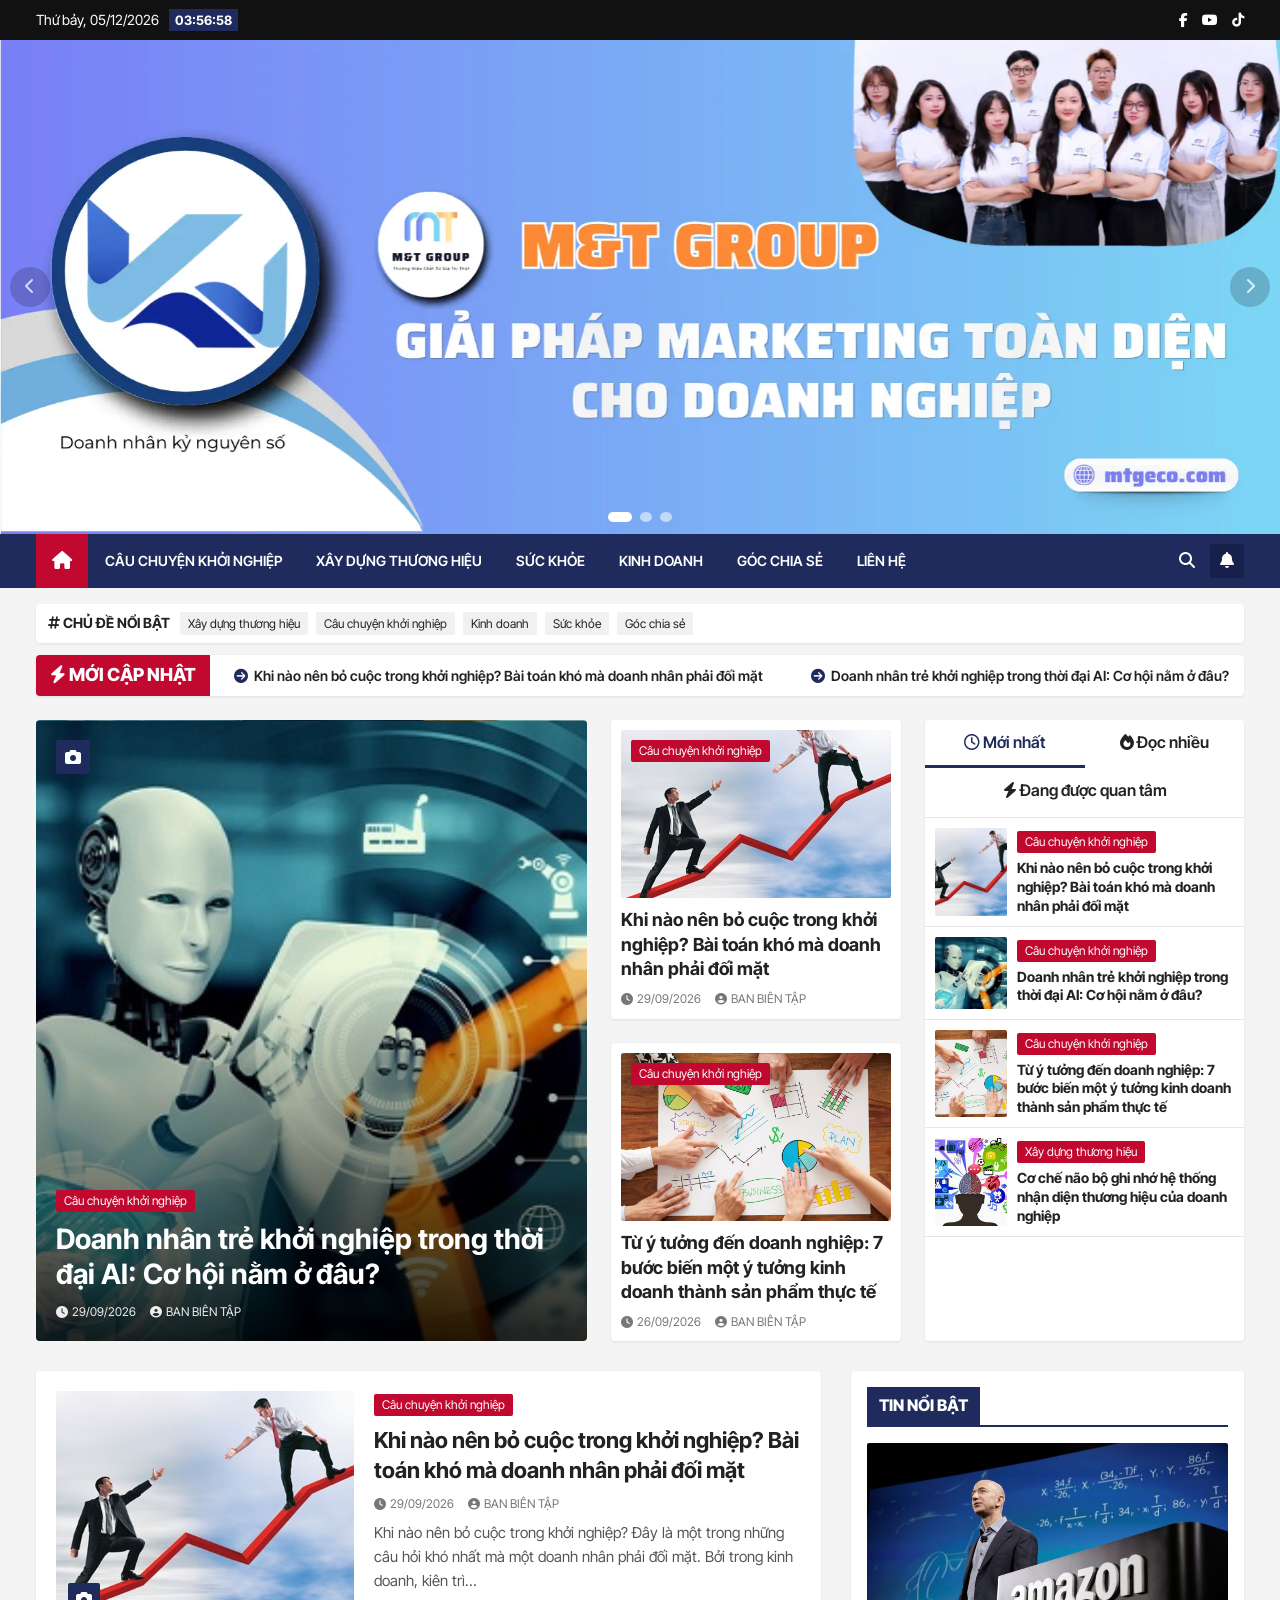
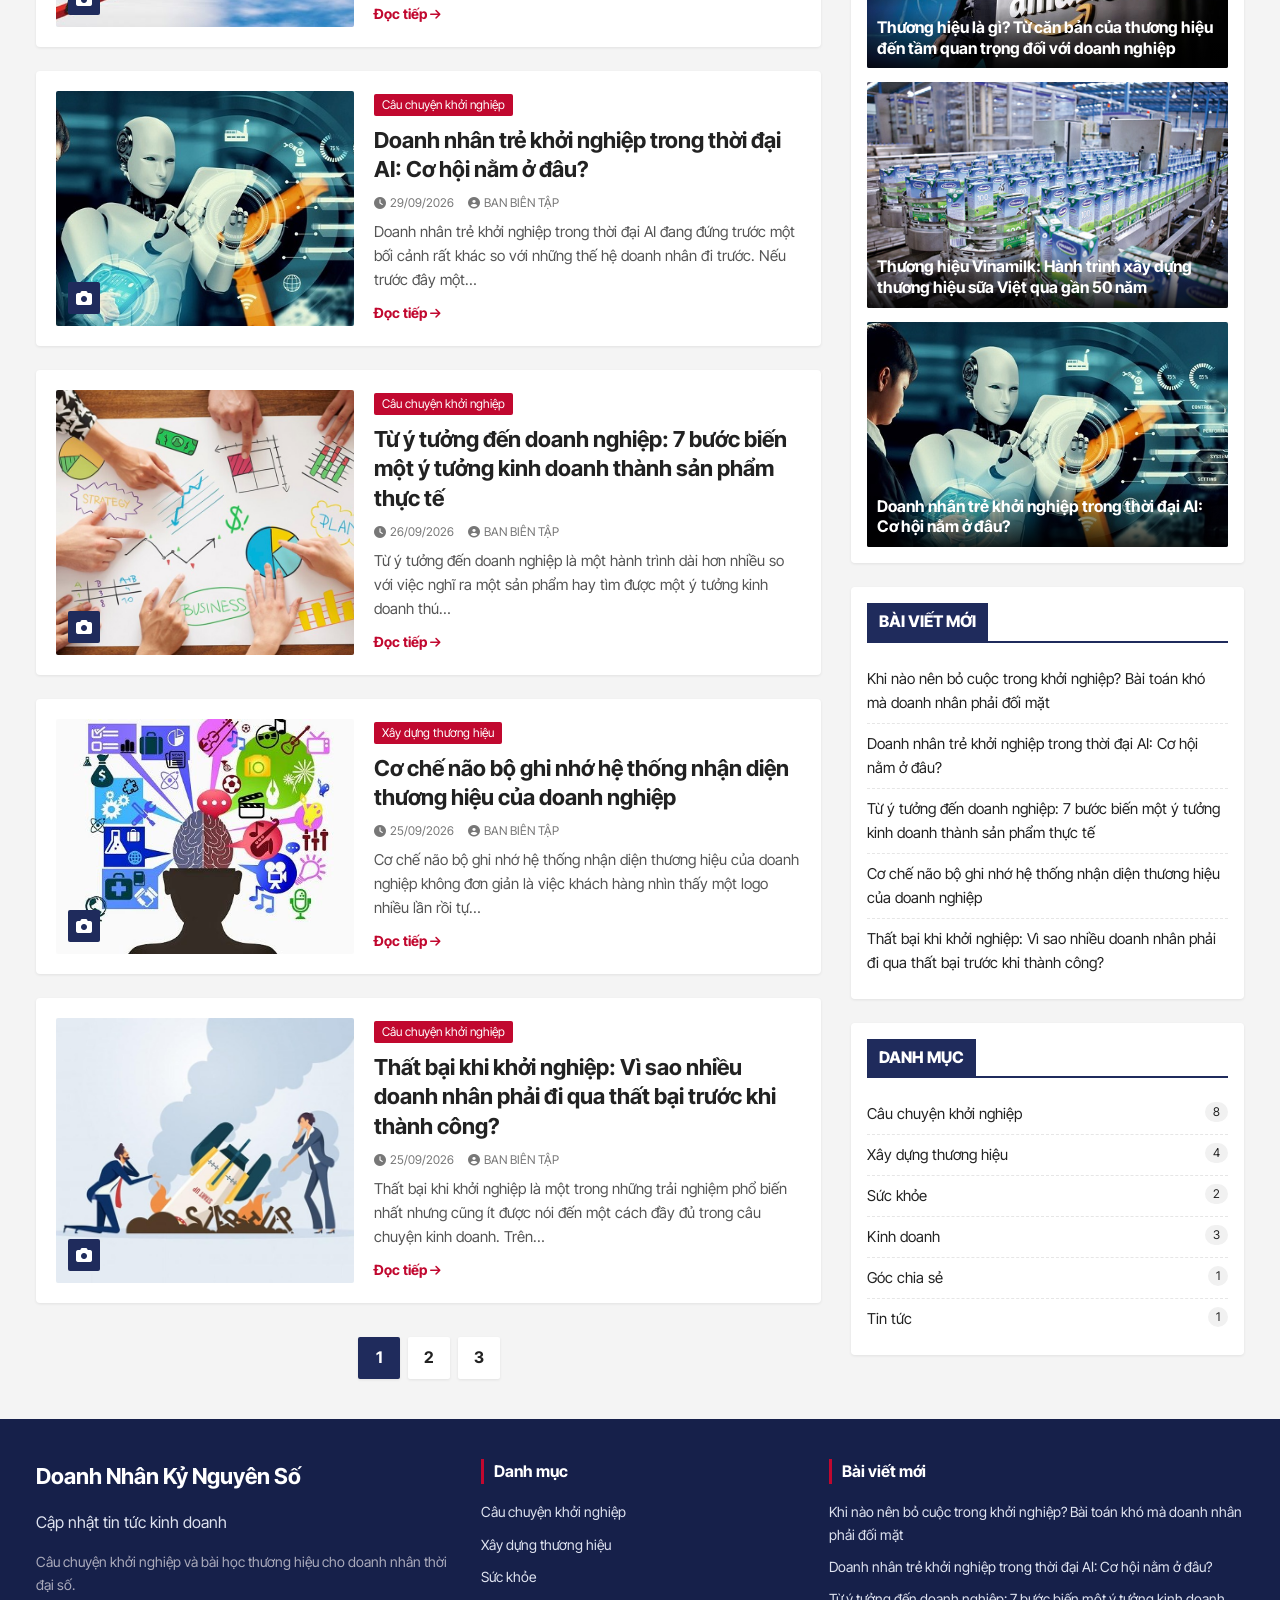
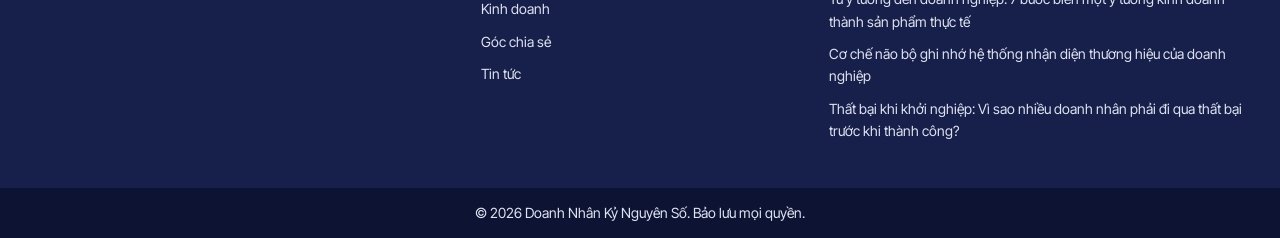
<file: index.html>
<!doctype html>
<html lang="vi">
<head>
  <meta charset="utf-8">
  <meta name="viewport" content="width=device-width, initial-scale=1">
  <title>Doanh Nhân Kỷ Nguyên Số</title>
  <meta name="description" content="Doanh Nhân Kỷ Nguyên Số – Cập nhật tin tức kinh doanh, câu chuyện khởi nghiệp, xây dựng thương hiệu.">
  <link rel="preconnect" href="https://fonts.googleapis.com">
  <link href="https://fonts.googleapis.com/css2?family=Inter+Tight:wght@400;500;600;700;800&display=swap" rel="stylesheet">
  <link rel="stylesheet" href="https://cdnjs.cloudflare.com/ajax/libs/font-awesome/6.5.1/css/all.min.css">
  <link rel="stylesheet" href="css/style.css">
</head>
<body>
  <!-- Thanh trên cùng -->
  <div class="topbar">
    <div class="container topbar__inner">
      <span id="today"></span>
      <span class="clock" id="clock"></span>
      <div class="topbar__social">
        <a href="#" aria-label="Facebook"><i class="fab fa-facebook-f"></i></a>
        <a href="#" aria-label="YouTube"><i class="fab fa-youtube"></i></a>
        <a href="#" aria-label="TikTok"><i class="fab fa-tiktok"></i></a>
      </div>
    </div>
  </div>

  <!-- Header -->
  <header class="site-header" id="siteHeader" aria-roledescription="carousel" aria-label="Banner">
    <div class="slider__track" id="slides"></div>
    <a href="#/" class="brand">
      <img id="logo" alt="Logo Doanh Nhân Kỷ Nguyên Số">
      <span class="brand__text">
        <span class="brand__name" id="siteName"></span>
        <span class="brand__tag" id="siteTag"></span>
        <span class="brand__intro" id="siteIntro"></span>
      </span>
    </a>
    <button class="slider__arrow slider__arrow--prev" id="slidePrev" aria-label="Ảnh trước"><i class="fas fa-chevron-left"></i></button>
    <button class="slider__arrow slider__arrow--next" id="slideNext" aria-label="Ảnh tiếp theo"><i class="fas fa-chevron-right"></i></button>
    <div class="slider__dots" id="slideDots"></div>
  </header>

  <!-- Menu -->
  <nav class="mainnav" id="mainnav">
    <div class="container mainnav__inner">
      <a href="#/" class="mainnav__home" aria-label="Trang chủ"><i class="fas fa-home"></i></a>
      <button class="mainnav__toggle" id="navToggle" aria-label="Mở menu"><i class="fas fa-bars"></i></button>
      <ul class="mainnav__menu" id="menu"></ul>
      <div class="mainnav__tools">
        <button id="searchBtn" aria-label="Tìm kiếm"><i class="fas fa-search"></i></button>
        <button class="bell" aria-label="Thông báo"><i class="fas fa-bell"></i></button>
      </div>
    </div>
    <form class="searchbar" id="searchbar">
      <div class="container"><input type="search" id="searchInput" placeholder="Tìm kiếm bài viết…"><button type="submit">Tìm</button></div>
    </form>
  </nav>

  <main class="container">
    <!-- Thẻ đầu trang -->
    <div class="tagsbar box"><strong><i class="fas fa-hashtag"></i> CHỦ ĐỀ NỔI BẬT</strong><div id="tags"></div></div>

    <!-- Bài đăng mới nhất (ticker) -->
    <div class="ticker box">
      <span class="ticker__title"><i class="fas fa-bolt"></i> MỚI CẬP NHẬT</span>
      <div class="ticker__track"><div class="ticker__move" id="ticker"></div></div>
    </div>

    <div id="view"></div>
  </main>

  <footer class="site-footer">
    <div class="container footer__grid">
      <div>
        <h3 class="footer__brand">Doanh Nhân Kỷ Nguyên Số</h3>
        <p>Cập nhật tin tức kinh doanh</p>
        <p class="muted">Câu chuyện khởi nghiệp và bài học thương hiệu cho doanh nhân thời đại số.</p>
      </div>
      <div><h4>Danh mục</h4><ul id="footCats"></ul></div>
      <div><h4>Bài viết mới</h4><ul id="footPosts"></ul></div>
    </div>
    <div class="footer__bottom">
      <div class="container">© <span id="year"></span> Doanh Nhân Kỷ Nguyên Số. Bảo lưu mọi quyền.</div>
    </div>
  </footer>

  <button class="totop" id="totop" aria-label="Lên đầu trang"><i class="fas fa-angle-up"></i></button>

  <script src="js/markdown.js"></script>
  <script src="js/main.js"></script>
</body>
</html>
</file>
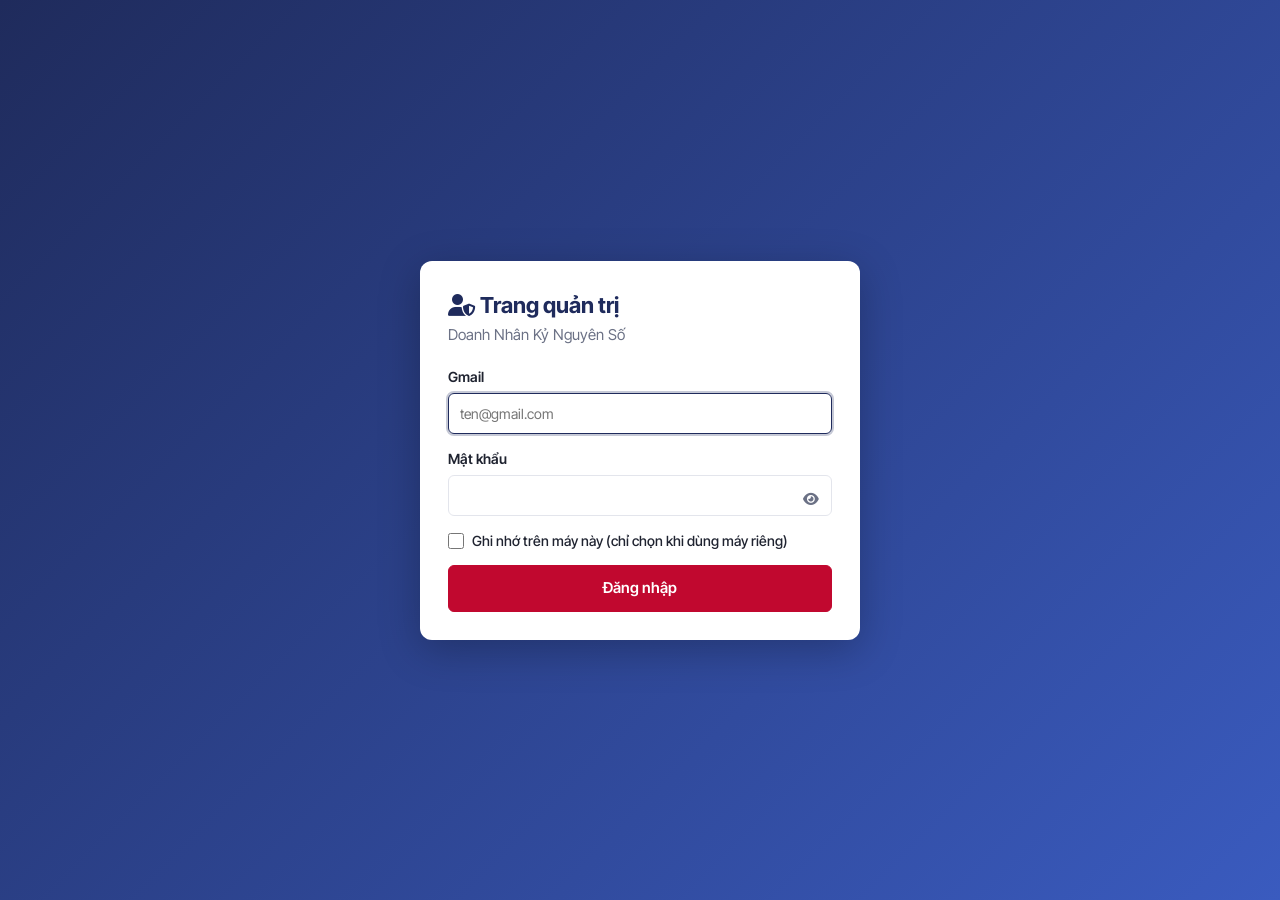
<file: admin/index.html>
<!doctype html>
<html lang="vi">
<head>
  <meta charset="utf-8">
  <meta name="viewport" content="width=device-width, initial-scale=1">
  <meta name="robots" content="noindex, nofollow">
  <title>Quản trị – Doanh Nhân Kỷ Nguyên Số</title>
  <link rel="preconnect" href="https://fonts.googleapis.com">
  <link href="https://fonts.googleapis.com/css2?family=Inter+Tight:wght@400;500;600;700;800&display=swap" rel="stylesheet">
  <link rel="stylesheet" href="https://cdnjs.cloudflare.com/ajax/libs/font-awesome/6.5.1/css/all.min.css">
  <link rel="stylesheet" href="admin.css?v=4">
</head>
<body>
  <!-- Màn hình kết nối (chỉ hiện khi chạy trên mạng, cần mã truy cập GitHub) -->
  <section class="login" id="login" hidden>
    <!-- Đăng nhập bằng email + mật khẩu -->
    <form class="login__card" id="pwForm" hidden>
      <h1><i class="fas fa-user-shield"></i> Trang quản trị</h1>
      <p class="muted">Doanh Nhân Kỷ Nguyên Số</p>
      <label>Gmail<input type="email" id="pwEmail" required autocomplete="username" placeholder="ten@gmail.com"></label>
      <label>Mật khẩu
        <span class="pw-wrap"><input type="password" id="pwPass" required autocomplete="current-password"><button type="button" class="pw-eye" data-eye="pwPass" aria-label="Hiện mật khẩu"><i class="fas fa-eye"></i></button></span>
      </label>
      <label class="check"><input type="checkbox" id="pwRemember"> Ghi nhớ trên máy này (chỉ chọn khi dùng máy riêng)</label>
      <button class="btn btn--primary btn--block" type="submit" id="pwBtn">Đăng nhập</button>
      <p class="form-err" id="pwErr" hidden></p>
    </form>

    <!-- Đăng nhập bằng mã truy cập GitHub -->
    <form class="login__card" id="loginForm">
      <h1><i class="fas fa-user-shield"></i> Trang quản trị</h1>
      <p class="muted">Doanh Nhân Kỷ Nguyên Số</p>

      <label>Mã truy cập GitHub (token)
        <input type="password" id="loginToken" required autocomplete="off" placeholder="github_pat_…">
      </label>
      <details class="login__help">
        <summary>Lấy mã truy cập ở đâu?</summary>
        <ol>
          <li>Mở <a href="https://github.com/settings/personal-access-tokens/new" target="_blank" rel="noopener">trang tạo token của GitHub</a> (đăng nhập tài khoản sở hữu repo).</li>
          <li>Đặt tên, ví dụ <em>Quản trị web</em>, chọn thời hạn (Expiration).</li>
          <li><strong>Repository access</strong> → <em>Only select repositories</em> → chọn repo của web.</li>
          <li><strong>Permissions</strong> → <em>Repository permissions</em> → <strong>Contents</strong>: <em>Read and write</em>.</li>
          <li>Bấm <em>Generate token</em>, chép mã rồi dán vào ô trên.</li>
        </ol>
      </details>

      <details class="login__adv">
        <summary>Repo đang kết nối</summary>
        <div class="grid3">
          <label>Tài khoản<input id="loginOwner" required></label>
          <label>Repo<input id="loginRepo" required></label>
          <label>Nhánh<input id="loginBranch" required value="main"></label>
        </div>
      </details>

      <label class="check"><input type="checkbox" id="loginRemember"> Ghi nhớ trên máy này (chỉ chọn khi dùng máy riêng)</label>
      <button class="btn btn--primary btn--block" type="submit" id="loginBtn">Vào trang quản trị</button>
      <p class="form-err" id="loginErr" hidden></p>
      <p class="login__switch" id="toPwWrap" hidden><button type="button" class="linklike" id="toPw">← Đăng nhập bằng Gmail</button></p>
    </form>
  </section>

  <!-- Giao diện quản trị -->
  <div class="app" id="app" hidden>
    <aside class="side" id="side">
      <a class="side__brand" href="#/tong-quan"><i class="fas fa-newspaper"></i><span>Quản trị<small>Doanh Nhân Kỷ Nguyên Số</small></span></a>
      <nav class="side__nav">
        <a href="#/tong-quan" data-nav="tong-quan"><i class="fas fa-gauge"></i> Tổng quan</a>
        <a href="#/bai-viet" data-nav="bai-viet"><i class="fas fa-file-lines"></i> Bài viết</a>
        <a href="#/banner" data-nav="banner"><i class="fas fa-images"></i> Banner</a>
        <a href="#/danh-muc" data-nav="danh-muc"><i class="fas fa-folder-tree"></i> Danh mục</a>
        <a href="#/cai-dat" data-nav="cai-dat"><i class="fas fa-gear"></i> Cài đặt trang</a>
      </nav>
      <div class="side__foot">
        <a href="../" target="_blank" rel="noopener"><i class="fas fa-arrow-up-right-from-square"></i> Xem trang web</a>
        <button id="logoutBtn" hidden><i class="fas fa-right-from-bracket"></i> Đăng xuất</button>
        <span class="side__mode" id="modeLabel"></span>
      </div>
    </aside>

    <div class="main">
      <header class="topbar">
        <button class="topbar__menu" id="menuBtn" aria-label="Mở menu"><i class="fas fa-bars"></i></button>
        <h2 id="pageTitle">Tổng quan</h2>
        <div class="topbar__publish" id="publishBar">
          <span class="dirty" id="dirtyLabel" hidden><i class="fas fa-circle"></i> <span id="dirtyCount"></span></span>
          <button class="btn btn--ghost" id="discardBtn" hidden>Bỏ thay đổi</button>
          <button class="btn btn--primary" id="publishBtn" disabled><i class="fas fa-cloud-arrow-up"></i> Xuất bản</button>
        </div>
      </header>
      <main class="content" id="view"><div class="loading"><i class="fas fa-spinner fa-spin"></i> Đang tải nội dung…</div></main>
    </div>
  </div>

  <!-- Hộp xác nhận -->
  <div class="modal" id="modal" hidden>
    <div class="modal__box" role="dialog" aria-modal="true" aria-labelledby="modalTitle">
      <h3 id="modalTitle"></h3>
      <p id="modalText"></p>
      <div class="modal__actions">
        <button class="btn btn--ghost" id="modalCancel"></button>
        <button class="btn btn--danger" id="modalOk"></button>
      </div>
    </div>
  </div>

  <div class="toasts" id="toasts" aria-live="polite"></div>
  <input type="file" id="filePicker" accept="image/*" hidden>

  <script src="../js/markdown.js"></script>
  <script src="admin.js?v=6"></script>
</body>
</html>
</file>
<file: css/style.css>
:root {
  --navy: #1f2b5c;
  --navy-dark: #16204a;
  --red: #c1082f;
  --dark: #111;
  --bg: #f4f4f4;
  --card: #fff;
  --text: #222;
  --muted: #777;
  --line: #e6e6e6;
  --radius: 4px;
  --shadow: 0 1px 3px rgba(0,0,0,.08);
}
* { box-sizing: border-box; }
html { scroll-behavior: smooth; }
body { margin: 0; font-family: "Inter Tight", sans-serif; background: var(--bg); color: var(--text); font-size: 16px; line-height: 1.6; }
a { color: inherit; text-decoration: none; transition: color .2s; }
a:hover { color: var(--red); }
img { max-width: 100%; display: block; }
ul { list-style: none; margin: 0; padding: 0; }
button { font: inherit; cursor: pointer; border: 0; background: none; color: inherit; }
.container { width: 100%; max-width: 1240px; margin: 0 auto; padding: 0 16px; }
.box { background: var(--card); box-shadow: var(--shadow); border-radius: var(--radius); }
.muted { color: #aab; font-size: 14px; }

/* Topbar */
.topbar { background: var(--dark); color: #fff; font-size: 14px; }
.topbar__inner { display: flex; align-items: center; gap: 10px; min-height: 40px; }
.clock { background: var(--navy); padding: 1px 6px; font-weight: 700; font-size: 13px; }
.topbar__social { margin-left: auto; display: flex; gap: 14px; }
.topbar__social a:hover { color: #fff; opacity: .7; }

/* Header */
/* Header = slider banner, logo cố định bên trái */
.site-header { position: relative; overflow: hidden; background: #7aa8f0; aspect-ratio: 1781 / 687; width: 100%; }
.site-header.has-logo .brand { position: absolute; width: 1px; height: 1px; overflow: hidden; clip: rect(0 0 0 0); white-space: nowrap; }
.slider__track { display: flex; height: 100%; transition: transform .7s ease; }
.slider__track.no-anim { transition: none; }
.slide { flex: 0 0 100%; height: 100%; display: block; }
.slide img { width: 100%; height: 100%; object-fit: cover; }
.brand { position: absolute; left: 3%; top: 50%; transform: translateY(-50%); z-index: 2; display: flex; flex-direction: column; gap: 8px; max-width: 26%; }
.brand img { width: 13vw; max-width: 200px; min-width: 70px; aspect-ratio: 1; object-fit: contain; border-radius: 50%; background: #fff; box-shadow: 0 6px 20px rgba(0,0,0,.35); padding: 6px; }
.brand__name { display: block; font-size: clamp(14px, 1.6vw, 22px); font-weight: 800; color: #fff; text-shadow: 0 2px 6px rgba(0,0,0,.6); line-height: 1.25; }
.brand__tag, .brand__intro { display: block; color: #fff; font-size: clamp(11px, 1vw, 14px); text-shadow: 0 1px 4px rgba(0,0,0,.7); line-height: 1.4; }
.brand__intro { margin-top: 4px; opacity: .95; }
.brand__text { background: rgba(15, 25, 60, .55); backdrop-filter: blur(3px); padding: 8px 12px; border-radius: 4px; }
.brand:hover { color: inherit; }
.slider__arrow { position: absolute; top: 50%; transform: translateY(-50%); z-index: 3; width: 40px; height: 40px; border-radius: 50%; background: rgba(0,0,0,.25); color: #fff; font-size: 16px; opacity: .7; transition: .2s; }
.slider__arrow:hover { background: rgba(0,0,0,.5); opacity: 1; }
.slider__arrow--prev { left: 10px; }
.slider__arrow--next { right: 10px; }
.slider__dots { position: absolute; bottom: 12px; left: 50%; transform: translateX(-50%); z-index: 3; display: flex; gap: 8px; }
.slider__dots button { width: 10px; height: 10px; border-radius: 50%; background: rgba(255,255,255,.55); }
.slider__dots button.active { background: #fff; width: 24px; border-radius: 5px; }

/* Nav */
.mainnav { background: var(--navy); position: sticky; top: 0; z-index: 50; }
.mainnav__inner { display: flex; align-items: center; flex-wrap: wrap; min-height: 54px; }
.mainnav__home { background: var(--navy-dark); color: #fff; padding: 0 16px; height: 54px; display: grid; place-items: center; font-size: 18px; }
.mainnav__home.active, .mainnav__home:hover { background: var(--red); color: #fff; }
.mainnav__menu { display: flex; flex-wrap: wrap; }
.mainnav__menu a { display: block; color: #fff; padding: 0 17px; line-height: 54px; font-weight: 600; text-transform: uppercase; font-size: 14px; }
.mainnav__menu a:hover, .mainnav__menu a.active { background: var(--red); color: #fff; }
.mainnav__tools { margin-left: auto; display: flex; gap: 6px; color: #fff; }
.mainnav__tools button { width: 34px; height: 34px; }
.mainnav__tools .bell { background: var(--navy-dark); border-radius: 2px; }
.mainnav__toggle { display: none; color: #fff; font-size: 20px; padding: 0 14px; height: 54px; }
.searchbar { display: none; background: var(--navy-dark); padding: 10px 0; }
.searchbar.open { display: block; }
.searchbar .container { display: flex; gap: 8px; }
.searchbar input { flex: 1; padding: 10px 12px; border: 0; border-radius: 2px; font: inherit; }
.searchbar button { background: var(--red); color: #fff; padding: 0 20px; font-weight: 600; }

/* Tags & ticker */
.tagsbar { display: flex; align-items: center; flex-wrap: wrap; gap: 10px; margin-top: 16px; padding: 8px 12px; font-size: 14px; }
.tagsbar #tags { display: flex; flex-wrap: wrap; gap: 8px; }
.tagsbar #tags a { background: #f1f1f1; padding: 2px 8px; font-size: 12px; border-radius: 2px; }
.ticker { display: flex; align-items: center; margin-top: 12px; overflow: hidden; }
.ticker__title { background: var(--red); color: #fff; font-weight: 800; padding: 6px 14px; font-size: 18px; white-space: nowrap; z-index: 1; }
.ticker__track { overflow: hidden; flex: 1; }
.ticker__move { display: inline-flex; white-space: nowrap; animation: ticker 50s linear infinite; }
.ticker__move:hover { animation-play-state: paused; }
.ticker__move a { padding: 0 24px; font-weight: 600; font-size: 14px; }
.ticker__move a i { color: var(--navy); margin-right: 6px; }
@keyframes ticker { from { transform: translateX(0); } to { transform: translateX(-50%); } }

/* Category badge & meta */
.cat { display: inline-block; background: var(--red); color: #fff !important; font-size: 12px; padding: 2px 8px; border-radius: 2px; margin: 0 4px 6px 0; line-height: 1.5; }
.cat:hover { background: var(--navy); }
.meta { display: flex; flex-wrap: wrap; gap: 4px 14px; font-size: 12px; text-transform: uppercase; color: var(--muted); }
.meta i { margin-right: 4px; }

/* Featured */
.featured { display: grid; grid-template-columns: 1.9fr 1fr 1.1fr; gap: 24px; margin: 24px 0; }
.hero { position: relative; border-radius: var(--radius); overflow: hidden; min-height: 470px; background: #333 center/cover; display: flex; align-items: flex-end; }
.hero::after { content: ""; position: absolute; inset: 0; background: linear-gradient(transparent 40%, rgba(0,0,0,.85)); }
.hero__body { position: relative; z-index: 1; padding: 20px; color: #fff; }
.hero__body h2 { font-size: 28px; line-height: 1.25; margin: 4px 0 10px; }
.hero__body .meta { color: #eee; }
.hero__icon { position: absolute; top: 20px; left: 20px; z-index: 1; background: var(--navy); color: #fff; width: 34px; height: 34px; display: grid; place-items: center; border-radius: 2px; }
.stack { display: flex; flex-direction: column; gap: 24px; }
.mini { padding: 10px; }
.mini__img { display: block; position: relative; aspect-ratio: 16/10; background: #ddd center/cover; border-radius: 2px; }
.mini__img .cat { position: absolute; left: 10px; top: 10px; }
.mini h3 { font-size: 18px; line-height: 1.35; margin: 10px 0 8px; }

/* Tabs widget */
.tabs__head { display: grid; grid-template-columns: 1fr 1fr; border-bottom: 1px solid var(--line); }
.tabs__head button { padding: 10px; font-weight: 600; border-bottom: 3px solid transparent; }
.tabs__head button.active { border-color: var(--navy); color: var(--navy); }
.tabs__head button.full { grid-column: span 2; }
.tabs__list li { display: flex; gap: 10px; padding: 10px; border-bottom: 1px solid var(--line); }
.tabs__list .thumb { width: 72px; flex: none; aspect-ratio: 1; background: #ddd center/cover; border-radius: 2px; }
.tabs__list h4 { margin: 0; font-size: 14px; line-height: 1.35; }

/* Layout */
.layout { display: grid; grid-template-columns: 2fr 1fr; gap: 30px; margin: 30px 0; align-items: start; }
.post-list { display: flex; flex-direction: column; gap: 24px; }
.post-card { display: grid; grid-template-columns: 40% 1fr; gap: 20px; padding: 20px; }
.post-card__img { position: relative; background: #ddd center/cover; border-radius: 2px; min-height: 220px; }
.post-card h3 { font-size: 22px; line-height: 1.35; margin: 4px 0 8px; }
.post-card p { margin: 8px 0 0; color: #555; font-size: 15px; }
.cam { position: absolute; left: 12px; bottom: 12px; background: var(--navy); color: #fff; width: 32px; height: 32px; display: grid; place-items: center; border-radius: 2px; }
.section-title { font-size: 20px; margin: 0 0 16px; padding: 0 0 0; border-bottom: 2px solid var(--navy); }
.read-more { display: inline-block; margin-top: 10px; font-weight: 700; font-size: 14px; color: var(--red); }
.read-more i { font-size: 12px; transition: transform .2s; }
.read-more:hover i { transform: translateX(3px); }
.empty-note { margin: 0; color: var(--muted); font-size: 15px; }
.empty a { color: var(--red); font-weight: 600; }
.form-msg.ok { color: #1a7f37; }
.form-msg.err { color: var(--red); }
.section-title span { text-transform: uppercase; display: inline-block; background: var(--navy); color: #fff; padding: 6px 12px; font-size: 16px; font-weight: 800; }

/* Pagination */
.pagination { display: flex; gap: 8px; justify-content: center; margin-top: 10px; }
.pagination button { width: 42px; height: 42px; background: #fff; box-shadow: var(--shadow); font-weight: 700; border-radius: 2px; }
.pagination button.active, .pagination button:hover { background: var(--navy); color: #fff; }

/* Sidebar */
.sidebar { display: flex; flex-direction: column; gap: 24px; position: sticky; top: 74px; }
.widget { padding: 16px; }
.widget ul li { padding: 8px 0; border-bottom: 1px dashed var(--line); font-size: 15px; }
.widget ul li:last-child { border: 0; }
.widget ul li a { display: flex; justify-content: space-between; gap: 10px; }
.widget .count { background: #f1f1f1; font-size: 12px; padding: 0 8px; border-radius: 10px; height: fit-content; }
.hot { display: flex; flex-direction: column; gap: 14px; }
.hot a { position: relative; display: block; aspect-ratio: 16/10; background: #333 center/cover; border-radius: 2px; overflow: hidden; }
.hot a span { position: absolute; inset: auto 0 0 0; padding: 10px; color: #fff; font-weight: 700; background: linear-gradient(transparent, rgba(0,0,0,.85)); line-height: 1.3; }

/* Single post */
.single { padding: 24px; }
.single h1 { font-size: 32px; line-height: 1.25; margin: 6px 0 12px; }
.single .cover { width: 100%; border-radius: 2px; margin: 16px 0; aspect-ratio: 16/9; object-fit: cover; background: #ddd; }
.single .content { font-size: 17px; }
.single .content h2 { font-size: 22px; margin-top: 28px; }
.single .content h3 { font-size: 19px; margin-top: 22px; }
.single .content img { border-radius: 2px; margin: 8px auto; }
.single .content figure { margin: 20px 0; }
.single .content figcaption { text-align: center; color: var(--muted); font-size: 14px; font-style: italic; }
.single .content blockquote { margin: 16px 0; padding: 10px 16px; border-left: 4px solid var(--red); background: #f7f7f9; font-style: italic; }
.single .content ul, .single .content ol { padding-left: 24px; }
.single .content ul { list-style: disc; }
.single .content a { color: var(--red); text-decoration: underline; }
.single .content hr { border: 0; border-top: 1px solid var(--line); margin: 24px 0; }
.breadcrumb { font-size: 14px; color: var(--muted); margin: 20px 0 0; }
.share { display: flex; gap: 8px; margin-top: 24px; }
.share a { width: 36px; height: 36px; display: grid; place-items: center; color: #fff; border-radius: 2px; }
.empty { padding: 40px; text-align: center; }

/* Contact */
.contact { padding: 24px; }
.contact form { display: grid; gap: 12px; }
.contact input, .contact textarea { width: 100%; padding: 10px 12px; border: 1px solid var(--line); border-radius: 2px; font: inherit; }
.btn { background: var(--red); color: #fff; padding: 10px 24px; font-weight: 700; border-radius: 2px; justify-self: start; }
.btn:hover { background: var(--navy); }

/* Footer */
.site-footer { background: var(--navy-dark); color: #dfe3f0; margin-top: 40px; }
.footer__grid { display: grid; grid-template-columns: 1.3fr 1fr 1.3fr; gap: 30px; padding: 40px 16px; }
.footer__brand { color: #fff; font-size: 22px; margin: 0 0 6px; }
.site-footer h4 { color: #fff; margin: 0 0 12px; border-left: 3px solid var(--red); padding-left: 10px; }
.site-footer li { padding: 5px 0; font-size: 14px; }
.site-footer a:hover { color: #fff; }
.footer__bottom { background: #0d1433; padding: 14px 0; font-size: 14px; text-align: center; }
.totop { position: fixed; right: 20px; bottom: 20px; width: 42px; height: 42px; background: var(--red); color: #fff; border-radius: 2px; font-size: 20px; opacity: 0; pointer-events: none; transition: .3s; }
.totop.show { opacity: 1; pointer-events: auto; }

/* Responsive */
@media (max-width: 1024px) {
  .featured { grid-template-columns: 1fr 1fr; }
  .hero { grid-column: span 2; }
}
@media (max-width: 860px) {
  .layout { grid-template-columns: 1fr; }
  .sidebar { position: static; }
  .mainnav__toggle { display: block; }
  .mainnav__menu { display: none; width: 100%; order: 5; flex-direction: column; }
  .mainnav__menu.open { display: flex; }
  .mainnav__menu a { line-height: 44px; border-top: 1px solid rgba(255,255,255,.1); }
  .footer__grid { grid-template-columns: 1fr; }
}
@media (max-width: 640px) {
  .brand__text { display: none; }
  .slider__arrow { width: 30px; height: 30px; font-size: 12px; }
  .slider__dots { bottom: 6px; }
  .featured { grid-template-columns: 1fr; }
  .hero { grid-column: auto; min-height: 340px; }
  .hero__body h2 { font-size: 22px; }
  .post-card { grid-template-columns: 1fr; }
  .ticker__title { font-size: 14px; padding: 6px 10px; }
  .single h1 { font-size: 24px; }
  .topbar__social { display: none; }
}
</file>
<file: admin/admin.css>
:root {
  --navy: #1f2b5c;
  --navy-dark: #16204a;
  --red: #c1082f;
  --bg: #f3f4f8;
  --card: #fff;
  --text: #1f2330;
  --muted: #6b7185;
  --line: #e3e5ec;
  --ok: #1a7f37;
  --warn: #b26a00;
  --radius: 8px;
  --shadow: 0 1px 3px rgba(20, 25, 50, .08);
}
* { box-sizing: border-box; }
html, body { margin: 0; }
body { font-family: "Inter Tight", system-ui, sans-serif; background: var(--bg); color: var(--text); font-size: 15px; line-height: 1.5; }
a { color: var(--navy); }
img { max-width: 100%; display: block; }
button { font: inherit; cursor: pointer; }
input, select, textarea { font: inherit; color: inherit; }
[hidden] { display: none !important; }
.muted { color: var(--muted); }

/* Nút */
.btn { display: inline-flex; align-items: center; gap: 6px; border: 1px solid transparent; border-radius: 6px; padding: 8px 14px; font-weight: 600; background: #fff; color: var(--text); border-color: var(--line); text-decoration: none; white-space: nowrap; }
.btn:hover { background: #f6f7fa; }
.btn:disabled { opacity: .5; cursor: not-allowed; }
.btn--primary { background: var(--red); border-color: var(--red); color: #fff; }
.btn--primary:hover { background: #a3062a; }
.btn--navy { background: var(--navy); border-color: var(--navy); color: #fff; }
.btn--navy:hover { background: var(--navy-dark); }
.btn--ghost { background: transparent; }
.btn--danger { background: var(--red); border-color: var(--red); color: #fff; }
.btn--sm { padding: 4px 10px; font-size: 13px; }
.btn--block { width: 100%; justify-content: center; padding: 11px; }
.icon-btn { border: 1px solid var(--line); background: #fff; width: 32px; height: 32px; border-radius: 6px; display: inline-grid; place-items: center; color: var(--muted); }
.icon-btn:hover { color: var(--navy); border-color: var(--navy); }
.icon-btn--danger:hover { color: var(--red); border-color: var(--red); }
.icon-btn:disabled { opacity: .35; cursor: not-allowed; }

/* Form */
label { display: block; font-weight: 600; font-size: 14px; margin-bottom: 14px; }
label .hint { display: block; font-weight: 400; color: var(--muted); font-size: 13px; }
input[type=text], input[type=url], input[type=password], input[type=email], input[type=number], input[type=date], input:not([type]), select, textarea {
  display: block; width: 100%; margin-top: 6px; padding: 9px 11px; border: 1px solid var(--line); border-radius: 6px; background: #fff; font-weight: 400;
}
input:focus, select:focus, textarea:focus { outline: 2px solid rgba(31, 43, 92, .25); border-color: var(--navy); }
textarea { resize: vertical; min-height: 80px; }
.check { display: flex; align-items: center; gap: 8px; font-weight: 500; }
.check input { width: 16px; height: 16px; margin: 0; }
.grid2 { display: grid; grid-template-columns: 1fr 1fr; gap: 0 16px; }
.grid3 { display: grid; grid-template-columns: repeat(3, 1fr); gap: 0 12px; }
.form-err { color: var(--red); font-size: 14px; margin: 10px 0 0; }
.count-note { font-weight: 400; color: var(--muted); font-size: 12px; float: right; }

/* Đăng nhập */
.login { min-height: 100vh; display: grid; place-items: center; padding: 16px; background: linear-gradient(135deg, var(--navy), #3a5bbf); }
.login__card { background: #fff; border-radius: 12px; padding: 28px; width: 100%; max-width: 440px; box-shadow: 0 10px 40px rgba(0,0,0,.25); }
.login__card h1 { margin: 0; font-size: 22px; color: var(--navy); }
.login__card > p.muted { margin: 2px 0 20px; }
.login__help, .login__adv { font-size: 14px; margin: -4px 0 14px; }
.login__help summary, .login__adv summary { cursor: pointer; color: var(--navy); font-weight: 600; }
.login__help ol { padding-left: 20px; margin: 8px 0; color: var(--muted); }

.login__switch { text-align: center; margin: 14px 0 0; font-size: 14px; }
.linklike { border: 0; background: none; color: var(--navy); font-weight: 600; text-decoration: underline; padding: 0; }
.pw-wrap { position: relative; display: block; }
.pw-wrap input { padding-right: 42px; }
.pw-eye { position: absolute; right: 4px; top: 50%; transform: translateY(-50%); margin-top: 3px; border: 0; background: none; color: var(--muted); width: 34px; height: 34px; }
.pw-eye:hover { color: var(--navy); }
.acc-list { margin: 0 0 14px; padding: 0; list-style: none; }
.acc-list li { display: flex; align-items: center; justify-content: space-between; gap: 10px; padding: 8px 10px; border: 1px solid var(--line); border-radius: 6px; margin-bottom: 6px; font-size: 14px; }

/* Bố cục */
.app { display: grid; grid-template-columns: 240px 1fr; min-height: 100vh; }
.side { background: var(--navy); color: #dfe3f0; display: flex; flex-direction: column; position: sticky; top: 0; height: 100vh; }
.side__brand { display: flex; gap: 10px; align-items: center; padding: 20px 18px; color: #fff; text-decoration: none; font-weight: 800; font-size: 18px; border-bottom: 1px solid rgba(255,255,255,.08); }
.side__brand i { font-size: 22px; color: #ff6b81; }
.side__brand small { display: block; font-weight: 500; font-size: 12px; opacity: .7; }
.side__nav { padding: 12px 10px; display: flex; flex-direction: column; gap: 2px; flex: 1; }
.side__nav a { display: flex; gap: 12px; align-items: center; color: #dfe3f0; text-decoration: none; padding: 10px 12px; border-radius: 6px; font-weight: 500; }
.side__nav a i { width: 18px; text-align: center; opacity: .8; }
.side__nav a:hover { background: rgba(255,255,255,.06); color: #fff; }
.side__nav a.active { background: var(--red); color: #fff; }
.side__foot { padding: 14px 18px; border-top: 1px solid rgba(255,255,255,.08); display: flex; flex-direction: column; gap: 10px; font-size: 14px; }
.side__foot a, .side__foot button { color: #dfe3f0; text-decoration: none; background: none; border: 0; padding: 0; text-align: left; }
.side__foot a:hover, .side__foot button:hover { color: #fff; }
.side__mode { font-size: 12px; opacity: .6; }

.main { min-width: 0; display: flex; flex-direction: column; }
.topbar { position: sticky; top: 0; z-index: 20; background: #fff; border-bottom: 1px solid var(--line); display: flex; align-items: center; gap: 12px; padding: 12px 24px; min-height: 64px; }
.topbar h2 { margin: 0; font-size: 20px; flex: 1; min-width: 0; overflow: hidden; text-overflow: ellipsis; white-space: nowrap; }
.topbar__menu { display: none; border: 0; background: none; font-size: 20px; color: var(--navy); }
.topbar__publish { display: flex; align-items: center; gap: 10px; }
.dirty { color: var(--warn); font-size: 14px; font-weight: 600; }
.dirty i { font-size: 8px; vertical-align: middle; }
#publishBtn:not(:disabled) { animation: pulse 2s infinite; }
@keyframes pulse { 0%, 100% { box-shadow: 0 0 0 0 rgba(193, 8, 47, .4); } 50% { box-shadow: 0 0 0 6px rgba(193, 8, 47, 0); } }

.content { padding: 24px; max-width: 1200px; width: 100%; }
.loading { padding: 60px; text-align: center; color: var(--muted); }

/* Thẻ, bảng */
.card { background: var(--card); border-radius: var(--radius); box-shadow: var(--shadow); padding: 20px; margin-bottom: 20px; }
.card h3 { margin: 0 0 14px; font-size: 16px; }
.card__head { display: flex; align-items: center; justify-content: space-between; gap: 10px; margin-bottom: 14px; flex-wrap: wrap; }
.card__head h3 { margin: 0; }
.stats { display: grid; grid-template-columns: repeat(4, 1fr); gap: 16px; margin-bottom: 20px; }
.stat { background: #fff; border-radius: var(--radius); box-shadow: var(--shadow); padding: 18px; display: flex; gap: 14px; align-items: center; text-decoration: none; color: inherit; }
.stat i { width: 44px; height: 44px; border-radius: 10px; display: grid; place-items: center; font-size: 18px; color: #fff; background: var(--navy); flex: none; }
.stat:nth-child(2) i { background: var(--warn); }
.stat:nth-child(3) i { background: #3a7bd5; }
.stat:nth-child(4) i { background: var(--red); }
.stat b { display: block; font-size: 24px; line-height: 1.1; }
.stat span { color: var(--muted); font-size: 14px; }

.toolbar { display: flex; gap: 10px; flex-wrap: wrap; margin-bottom: 16px; align-items: center; }
.toolbar input, .toolbar select { margin: 0; width: auto; }
.toolbar input[type=search] { flex: 1; min-width: 200px; }
.toolbar .btn { margin-left: auto; }

.table-wrap { overflow-x: auto; }
table { width: 100%; border-collapse: collapse; }
th, td { text-align: left; padding: 10px 12px; border-bottom: 1px solid var(--line); vertical-align: middle; }
th { font-size: 12px; text-transform: uppercase; color: var(--muted); font-weight: 600; letter-spacing: .02em; }
tr:hover td { background: #fafbfd; }
td .title-link { font-weight: 600; color: var(--text); text-decoration: none; display: block; }
td .title-link:hover { color: var(--red); }
td.actions { white-space: nowrap; text-align: right; }
td.actions > * + * { margin-left: 4px; }
.thumb { width: 64px; height: 44px; border-radius: 4px; object-fit: cover; background: #e8eaf0; }
.badge { display: inline-block; padding: 2px 8px; border-radius: 20px; font-size: 12px; font-weight: 600; white-space: nowrap; }
.badge--ok { background: #e3f4e8; color: var(--ok); }
.badge--draft { background: #fff2da; color: var(--warn); }
.badge--cat { background: #eef0f7; color: var(--navy); font-weight: 500; margin: 1px 2px 1px 0; }
.empty { text-align: center; color: var(--muted); padding: 40px 10px; }
.empty i { font-size: 32px; display: block; margin-bottom: 10px; opacity: .4; }

/* Soạn bài */
.editor { display: grid; grid-template-columns: 1fr 320px; gap: 20px; align-items: start; }
.editor__side { position: sticky; top: 84px; }
.title-input { font-size: 22px !important; font-weight: 700 !important; }
.slug-row { font-size: 13px; color: var(--muted); margin: -8px 0 14px; display: flex; align-items: center; gap: 6px; flex-wrap: wrap; }
.slug-row input { display: inline-block; width: auto; flex: 1; min-width: 160px; margin: 0; padding: 4px 8px; font-size: 13px; }
.md-tools { display: flex; gap: 4px; flex-wrap: wrap; border: 1px solid var(--line); border-bottom: 0; border-radius: 6px 6px 0 0; padding: 6px; background: #fafbfd; }
.md-tools button { border: 0; background: none; width: 34px; height: 30px; border-radius: 4px; color: var(--muted); }
.md-tools button:hover { background: #eef0f7; color: var(--navy); }
.md-tools .sep { width: 1px; background: var(--line); margin: 4px 4px; }
.md-tools .tabs { margin-left: auto; display: flex; gap: 2px; }
.md-tools .tabs button { width: auto; padding: 0 10px; font-weight: 600; font-size: 13px; }
.md-tools .tabs button.on { background: var(--navy); color: #fff; }
.md-area { margin-top: 0 !important; border-radius: 0 0 6px 6px !important; min-height: 380px; font-family: ui-monospace, Consolas, monospace; font-size: 14px; line-height: 1.6; }
.md-preview { border: 1px solid var(--line); border-radius: 0 0 6px 6px; padding: 16px 20px; min-height: 380px; background: #fff; font-size: 16px; line-height: 1.7; }
.md-preview h2 { font-size: 21px; } .md-preview h3 { font-size: 18px; }
.md-preview blockquote { margin: 12px 0; padding: 8px 14px; border-left: 4px solid var(--red); background: #f7f7f9; font-style: italic; }
.md-preview figcaption { text-align: center; color: var(--muted); font-size: 13px; }
.md-help { font-size: 12px; color: var(--muted); margin: 6px 0 0; }
.md-help code { background: #eef0f7; padding: 0 4px; border-radius: 3px; }
.cats-box { max-height: 220px; overflow: auto; border: 1px solid var(--line); border-radius: 6px; padding: 8px 10px; margin-top: 6px; }
.cats-box .check { margin: 4px 0; }
.img-pick { border: 2px dashed var(--line); border-radius: 6px; aspect-ratio: 16/10; display: grid; place-items: center; overflow: hidden; background: #fafbfd; color: var(--muted); cursor: pointer; margin-top: 6px; position: relative; }
.img-pick:hover { border-color: var(--navy); color: var(--navy); }
.img-pick img { width: 100%; height: 100%; object-fit: cover; }
.img-pick .ph { text-align: center; font-size: 13px; font-weight: 500; }
.img-pick .ph i { font-size: 24px; display: block; margin-bottom: 6px; }
.img-row { display: flex; gap: 6px; margin-top: 6px; }
.img-row input { margin: 0; font-size: 13px; }
.side-actions { display: flex; flex-direction: column; gap: 8px; }

/* Banner */
.banners { display: grid; gap: 14px; }
.banner-item { display: grid; grid-template-columns: 280px 1fr auto; gap: 16px; align-items: start; border: 1px solid var(--line); border-radius: var(--radius); padding: 12px; background: #fff; }
.banner-item .img-pick { aspect-ratio: 1781/687; margin: 0; }
.banner-item label { margin-bottom: 8px; }
.banner-item .num { font-size: 12px; color: var(--muted); font-weight: 600; margin-bottom: 6px; }
.banner-item .tools { display: flex; flex-direction: column; gap: 6px; }

/* Danh mục */
.cat-row td input[type=text] { margin: 0; min-width: 180px; }
.cat-row .slug { font-family: ui-monospace, Consolas, monospace; font-size: 12px; color: var(--muted); }

/* Hộp xác nhận */
.modal { position: fixed; inset: 0; background: rgba(15, 20, 40, .5); display: grid; place-items: center; z-index: 100; padding: 16px; }
.modal__box { background: #fff; border-radius: 10px; padding: 22px; width: 100%; max-width: 420px; box-shadow: 0 20px 60px rgba(0,0,0,.3); }
.modal__box h3 { margin: 0 0 8px; }
.modal__box p { margin: 0 0 20px; color: var(--muted); }
.modal__actions { display: flex; justify-content: flex-end; gap: 8px; }

/* Thông báo nhỏ */
.toasts { position: fixed; right: 20px; bottom: 20px; display: flex; flex-direction: column; gap: 8px; z-index: 200; }
.toast { background: var(--text); color: #fff; padding: 12px 16px; border-radius: 8px; box-shadow: 0 6px 20px rgba(0,0,0,.2); max-width: 380px; font-size: 14px; display: flex; gap: 10px; align-items: flex-start; animation: tin .2s ease; }
.toast--ok i { color: #5fd68a; } .toast--err { background: var(--red); } .toast--info i { color: #8fb4ff; }
@keyframes tin { from { transform: translateY(10px); opacity: 0; } }

/* Điện thoại / máy tính bảng */
@media (max-width: 1000px) {
  .editor { grid-template-columns: 1fr; }
  .editor__side { position: static; }
  .stats { grid-template-columns: repeat(2, 1fr); }
  .banner-item { grid-template-columns: 1fr; }
  .banner-item .tools { flex-direction: row; }
}
@media (max-width: 760px) {
  .app { grid-template-columns: 1fr; }
  .side { position: fixed; left: 0; top: 0; bottom: 0; width: 250px; z-index: 50; transform: translateX(-100%); transition: transform .25s; }
  .side.open { transform: none; box-shadow: 0 0 40px rgba(0,0,0,.4); }
  .topbar { padding: 10px 16px; flex-wrap: wrap; }
  .topbar__menu { display: block; }
  .topbar h2 { font-size: 17px; }
  .topbar__publish { width: 100%; justify-content: flex-end; }
  .content { padding: 16px; }
  .grid2, .grid3 { grid-template-columns: 1fr; }
  .stats { grid-template-columns: 1fr 1fr; gap: 10px; }
  .stat { padding: 12px; } .stat i { width: 36px; height: 36px; }
  th.hide-sm, td.hide-sm { display: none; }
  th, td { padding: 10px 6px; }
  td.actions { width: 40px; }
  td.actions > * { display: grid; margin: 0 0 4px !important; }
  .toolbar .btn { margin-left: 0; }
}
</file>
